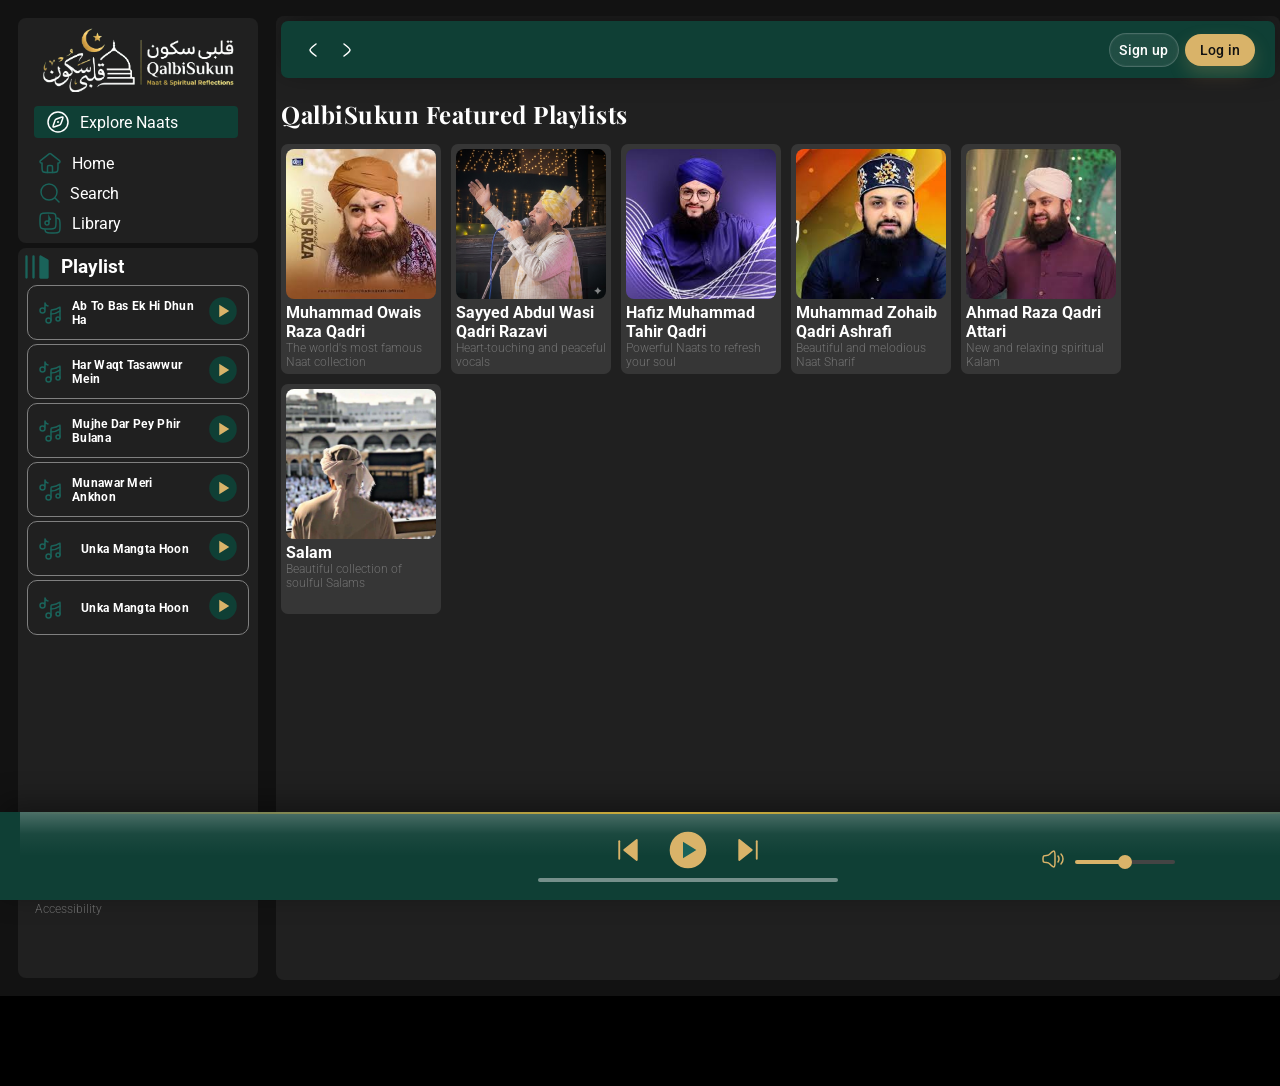
<file: index.html>
<!DOCTYPE html>
<html lang="en">

<head>
    <meta charset="UTF-8">
    <meta name="viewport" content="width=device-width, initial-scale=1.0">
    <link rel="icon" type="image/png" href="img/favicon.png">
    
    <!-- Google Fonts: Playfair Display (Headings) and Roboto (Body/Nav) -->
    <link
        href="https://fonts.googleapis.com/css2?family=Playfair+Display:wght@600;700&family=Roboto:wght@300;400;500&display=swap"
        rel="stylesheet">
    <title>'Spotify - Web Player: Music for everyone'</title>
    <link rel="stylesheet" href="css/style.css">
    <link rel="stylesheet" href="css/utility.css">

</head>

<body>

    <div class="cantainer flex bg-black ">
        <div class="left ">
            <div class="close">
                <img class="invert" src="img/close.svg" alt="">
            </div>
            <div class="home bg-grey rounded m1 p1">

                <div class="logo">
                    <img width="200px" src="img/logo.png" alt="">
                </div>
                <div class="Explore">
                    <img class="invert" src="img/explore.svg" alt="">
                    <div>Explore Naats</div>
                </div>

                <div class="shortcontainer">
                    <div class="house">
                        <img src="img/Home.svg" id="logo">
                        <div>Home</div>
                    </div>
                    <div class="search-box">
                        <img src="img/search.svg" class="search-icon" style="cursor: pointer;">

                        <div class="search-text">Search</div>

                        <input type="text" id="searchInput" placeholder="Search song...">
                    </div>
                    <div class="Library">
                        <img src="img/library.svg" alt="">
                        <div>Library</div>
                    </div>
                </div>
            </div>
            <div class="libirary bg-grey rounded m1 p1">
                <div class="heading ">
                    <img src="img/Playlist.svg" alt="">
                    <h3>Playlist</h3>

                </div>

                <div class="songlist">
                    <ul>
                        <li>
                            <img class="invert" src="img/" alt="">
                            <div class="info">
                                <div>Song Name</div>
                                <div>song Artist</div>
                            </div>
                            <div class="playnow">

                                <img class="invert" src="img/play.svg" alt="">
                            </div>
                        </li>
                    </ul>
                </div>
                <div class="footer">
                    <div><a href="https://www.spotify.com/in-en/legal/"><span>Legal</span></a></div>
                    <div><a href="https://www.spotify.com/in-en/safetyandprivacy/"><span>Safety & Privacy
                                Center</span></a></div>
                    <div><a href="https://www.spotify.com/in-en/legal/privacy-policy/"><span>Privacy Policy</span></a>
                    </div>
                    <div><a href="https://www.spotify.com/in-en/legal/cookies-policy/"><span>Cookies</span></a></div>
                    <div><a href="https://www.spotify.com/in-en/legal/privacy-policy/#s3"><span>About Ads</span></a>
                    </div>
                    <div><a href="https://www.spotify.com/in-en/accessibility/"><span>Accessibility</span></a></div>

                </div>
            </div>

        </div>

        <div class="right  bg-grey rounded  p1">
            <div class="header">
                <div class="nav">
                    <div class="hamburgerContainer">
                        <img class="invert hamburger" src="img/hamburger.svg" alt="">
                        <img src="img/arrow1.svg" alt="">
                        <img src="img/arrow2.svg" alt="">

                    </div>
                </div>
                <div id="authArea">
                    <!-- <div class="signuplogo">
                        <img width="32px" height="32px" src="img/signuplogo.jpg" alt="">
                    </div> -->
                    <button id="signupBtn" class="signupbtn">Sign up</button>
                    <button id="loginBtn" class="loginbtn">Log in</button>
                </div>

                <!-- 👤 Profile -->
                <div id="profile" style="display:none;">
                    <img id="avatarImg" class="avatar">
                </div>
            </div>

            <!-- 🔥 IMPORTANT: header ke bahar -->
            <div id="dropdown"></div>

            <!-- 👤 Profile Card Modal -->
            <div id="profileCardModal" class="profile-card-modal">
                <div class="profile-card-content">
                    <img id="profileCardImg" class="profile-card-img" src="img/default.jpg" alt="">
                    <h3 id="profileCardName">Username</h3>
                    <p id="profileCardEmail">email@example.com</p>
                    <button id="logoutBtn" class="logout-btn">Logout</button>
                </div>
            </div>

            <div class="SpotifyPlaylist">
                <h2>QalbiSukun Featured Playlists</h2>
                <div class="cardcantainer">

                    <!-- Card 1: Muhammad Owais Raza Qadri -->
                    <div data-folder="Muhammad Owais Raza Qadr" class="card">
                        <div class="play">
                            <svg width="40" height="40" viewBox="0 0 24 24" xmlns="http://www.w3.org/2000/svg">
                                <defs>
                                    <linearGradient id="grad1" x1="0%" y1="0%" x2="100%" y2="100%">
                                        <stop offset="0%" stop-color="#1ED760" />
                                        <stop offset="100%" stop-color="#1DB954" />
                                    </linearGradient>
                                </defs>
                                <circle cx="12" cy="12" r="11" fill="url(#grad1)" />
                                <polygon points="9,7 17,12 9,17" fill="black" />
                            </svg>
                        </div>
                        <img src="img/owais_raza.jpg" alt="">
                        <h4>Muhammad Owais Raza Qadri</h4>
                        <p>The world's most famous Naat collection</p>
                    </div>

                    <!-- Card 2: Sayyed Abdul Wasi Qadri Razavi -->
                    <div data-folder="Sayyed Abdul Wasi Qadri Razavi" class="card">
                        <div class="play">
                            <svg width="40" height="40" viewBox="0 0 24 24" xmlns="http://www.w3.org/2000/svg">
                                <defs>
                                    <linearGradient id="grad2" x1="0%" y1="0%" x2="100%" y2="100%">
                                        <stop offset="0%" stop-color="#1ED760" />
                                        <stop offset="100%" stop-color="#1DB954" />
                                    </linearGradient>
                                </defs>
                                <circle cx="12" cy="12" r="11" fill="url(#grad2)" />
                                <polygon points="9,7 17,12 9,17" fill="black" />
                            </svg>
                        </div>
                        <img width="80" height="150" src="img/sayyed_wasi.png" alt="">
                        <h4>Sayyed Abdul Wasi Qadri Razavi</h4>
                        <p>Heart-touching and peaceful vocals</p>
                    </div>
                    <!-- Card 3: Hafiz Muhammad Tahir Qadri -->
                    <div data-folder="Hafiz Muhammad Tahir Qadri" class="card">
                        <div class="play">
                            <svg width="40" height="40" viewBox="0 0 24 24" xmlns="http://www.w3.org/2000/svg">
                                <defs>
                                    <linearGradient id="grad2" x1="0%" y1="0%" x2="100%" y2="100%">
                                        <stop offset="0%" stop-color="#1ED760" />
                                        <stop offset="100%" stop-color="#1DB954" />
                                    </linearGradient>
                                </defs>
                                <circle cx="12" cy="12" r="11" fill="url(#grad2)" />
                                <polygon points="9,7 17,12 9,17" fill="black" />
                            </svg>
                        </div>
                        <img width="80" height="150" src="img/tahir-qadri.jpg" alt="">
                        <h4>Hafiz Muhammad Tahir Qadri</h4>
                        <p>Powerful Naats to refresh your soul</p>
                    </div>

                    <!-- Card 4: Muhammad Zohaib Qadri Ashrafi -->
                    <div data-folder="Muhammad Zohaib Qadri Ashrafi" class="card">
                        <div class="play">
                            <svg width="40" height="40" viewBox="0 0 24 24" xmlns="http://www.w3.org/2000/svg">
                                <defs>
                                    <linearGradient id="grad2" x1="0%" y1="0%" x2="100%" y2="100%">
                                        <stop offset="0%" stop-color="#1ED760" />
                                        <stop offset="100%" stop-color="#1DB954" />
                                    </linearGradient>
                                </defs>
                                <circle cx="12" cy="12" r="11" fill="url(#grad2)" />
                                <polygon points="9,7 17,12 9,17" fill="black" />
                            </svg>
                        </div>
                        <img width="80" height="150" src="img/zohaib_ashrafi.jpg" alt="">
                        <h4>Muhammad Zohaib Qadri Ashrafi</h4>
                        <p>Beautiful and melodious Naat Sharif</p>
                    </div>

                    <!-- Card 5: Ahmad Raza Qadri Attari-->
                    <div data-folder="Ahmad Raza Qadri Attari" class="card">
                        <div class="play">
                            <svg width="40" height="40" viewBox="0 0 24 24" xmlns="http://www.w3.org/2000/svg">
                                <defs>
                                    <linearGradient id="grad2" x1="0%" y1="0%" x2="100%" y2="100%">
                                        <stop offset="0%" stop-color="#1ED760" />
                                        <stop offset="100%" stop-color="#1DB954" />
                                    </linearGradient>
                                </defs>
                                <circle cx="12" cy="12" r="11" fill="url(#grad2)" />
                                <polygon points="9,7 17,12 9,17" fill="black" />
                            </svg>
                        </div>
                        <img width="80" height="150" src="img/ahmed_raza.jpg" alt="">
                        <h4>Ahmad Raza Qadri Attari</h4>
                        <p>New and relaxing spiritual Kalam</p>
                    </div>

                    <!-- Card 6: Salam-->
                    <div data-folder="Salam" class="card">
                        <div class="play">
                            <svg width="40" height="40" viewBox="0 0 24 24" xmlns="http://www.w3.org/2000/svg">
                                <defs>
                                    <linearGradient id="grad2" x1="0%" y1="0%" x2="100%" y2="100%">
                                        <stop offset="0%" stop-color="#1ED760" />
                                        <stop offset="100%" stop-color="#1DB954" />
                                    </linearGradient>
                                </defs>
                                <circle cx="12" cy="12" r="11" fill="url(#grad2)" />
                                <polygon points="9,7 17,12 9,17" fill="black" />
                            </svg>
                        </div>
                        <img src="img/Salam.jpg" alt="">
                        <h4>Salam</h4>
                        <p>Beautiful collection of soulful Salams</p>
                    </div>


                </div>


            </div>

        </div>
    </div>
    </div>
    <div class="playbar">

        <div class="playbar-left">
            <img id="albumArt" class="album-art" style="display: none;">
            <div class="songinfo"></div>
        </div>

        <div class="songbutton">
            <div class="songbutton-icons">
                <img id="previous" src="img/previous.svg" alt="prev" style="cursor: pointer;">
                <img id="play" src="img/play1.svg" alt="play" style="cursor: pointer;">
                <img id="next" src="img/next.svg" alt="next" style="cursor: pointer;">
            </div>

            <div class="seekbar">
                <div class="circle"></div>
            </div>
        </div>

        <div class="timevol">
            <div class="songtime"> </div>
            <div class="volume">
                <img class="volume-icon" src="img/volume.svg" style="cursor: pointer;">
                <div class="range">

                    <input type="range" name="volume" min="0" max="100" value="50">
                </div>
            </div>
        </div>
    </div>
    <script src="script.js" defer></script>
</body>

</html>
</file>
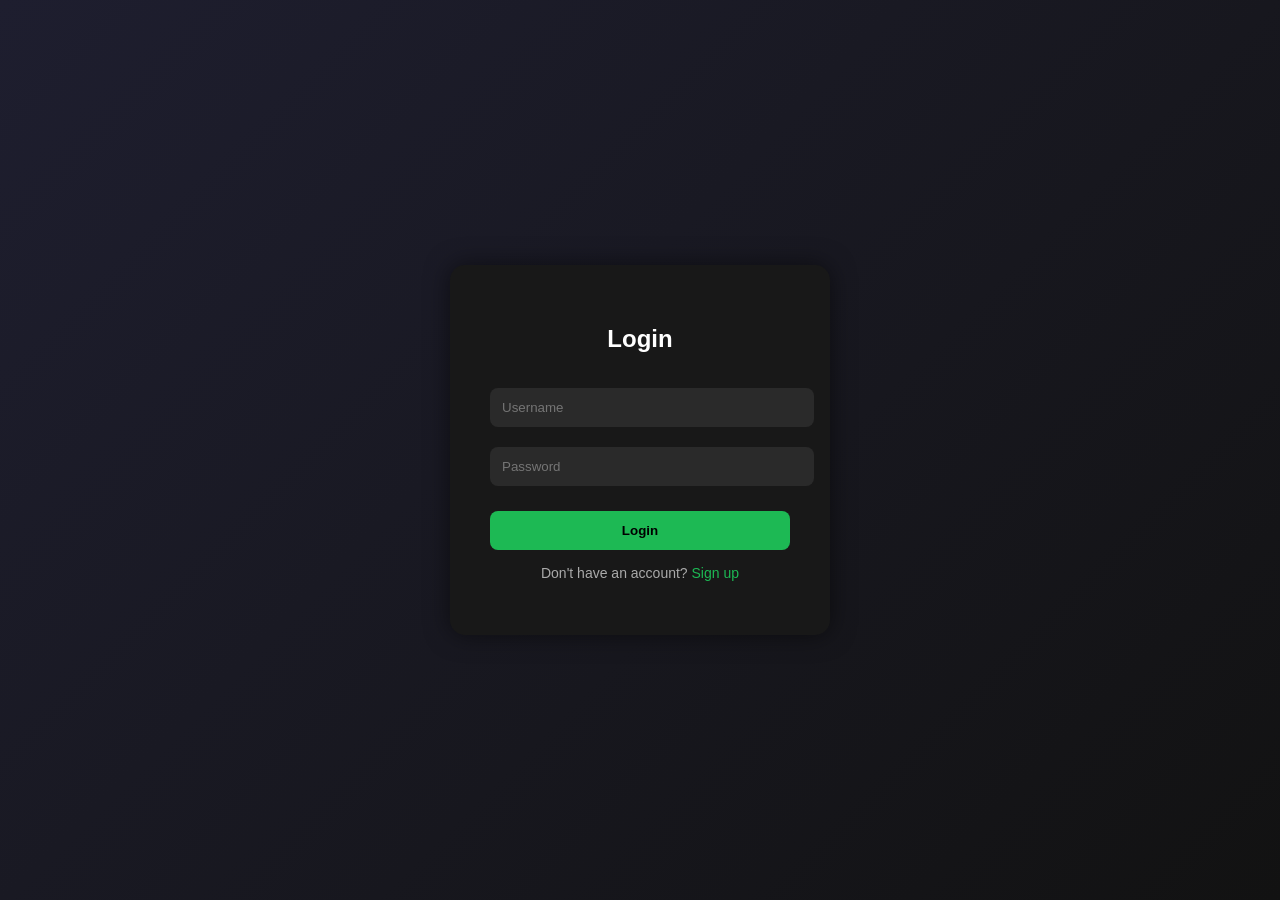
<file: Login.html>
<!DOCTYPE html>
<html lang="en">
<head>
<meta charset="UTF-8">
<meta name="viewport" content="width=device-width, initial-scale=1.0">
<title>Login</title>

<style>

/* 🔥 Background */
body {
    margin: 0;
    font-family: Arial, sans-serif;
    background: linear-gradient(135deg, #1e1e2f, #121212);
    height: 100vh;
    display: flex;
    justify-content: center;
    align-items: center;
}

/* 🔥 Card */
.login-container {
    background: #181818;
    padding: 40px;
    border-radius: 15px;
    width: 300px;
    box-shadow: 0 0 25px rgba(0,0,0,0.5);
    text-align: center;
}

/* 🔥 Title */
.login-container h2 {
    color: white;
    margin-bottom: 25px;
}

/* 🔥 Inputs */
.login-container input {
    width: 100%;
    padding: 12px;
    margin: 10px 0;
    border: none;
    outline: none;
    border-radius: 8px;
    background: #2a2a2a;
    color: white;
}

/* 🔥 Button */
.login-container button {
    width: 100%;
    padding: 12px;
    margin-top: 15px;
    border: none;
    border-radius: 8px;
    background: #1db954;
    color: black;
    font-weight: bold;
    cursor: pointer;
    transition: 0.3s;
}

.login-container button:hover {
    background: #1ed760;
}

/* 🔥 Extra */
.login-container p {
    color: #aaa;
    font-size: 14px;
    margin-top: 15px;
}

.login-container a {
    color: #1db954;
    text-decoration: none;
}

</style>
</head>

<body>

<div class="login-container">
    <h2>Login</h2>

    <input type="text" id="username" placeholder="Username">
    <input type="password" id="password" placeholder="Password">

    <button id="loginBtn">Login</button>

    <p>Don't have an account? <a href="signup.html">Sign up</a></p>
</div>

<script>

document.getElementById("loginBtn").addEventListener("click", () => {

    let username = document.getElementById("username").value;
    let password = document.getElementById("password").value;

    let user = JSON.parse(localStorage.getItem("user"));

    if (user && user.username === username && user.password === password) {
        
        alert("Login Successful!");

        // 🔥 Set loggedIn flag
        localStorage.setItem("loggedIn", "true");

        window.location.href = "index.html";

    } else {
        alert("Invalid Username or Password!");
    }
});

</script>

</body>
</html>
</file>
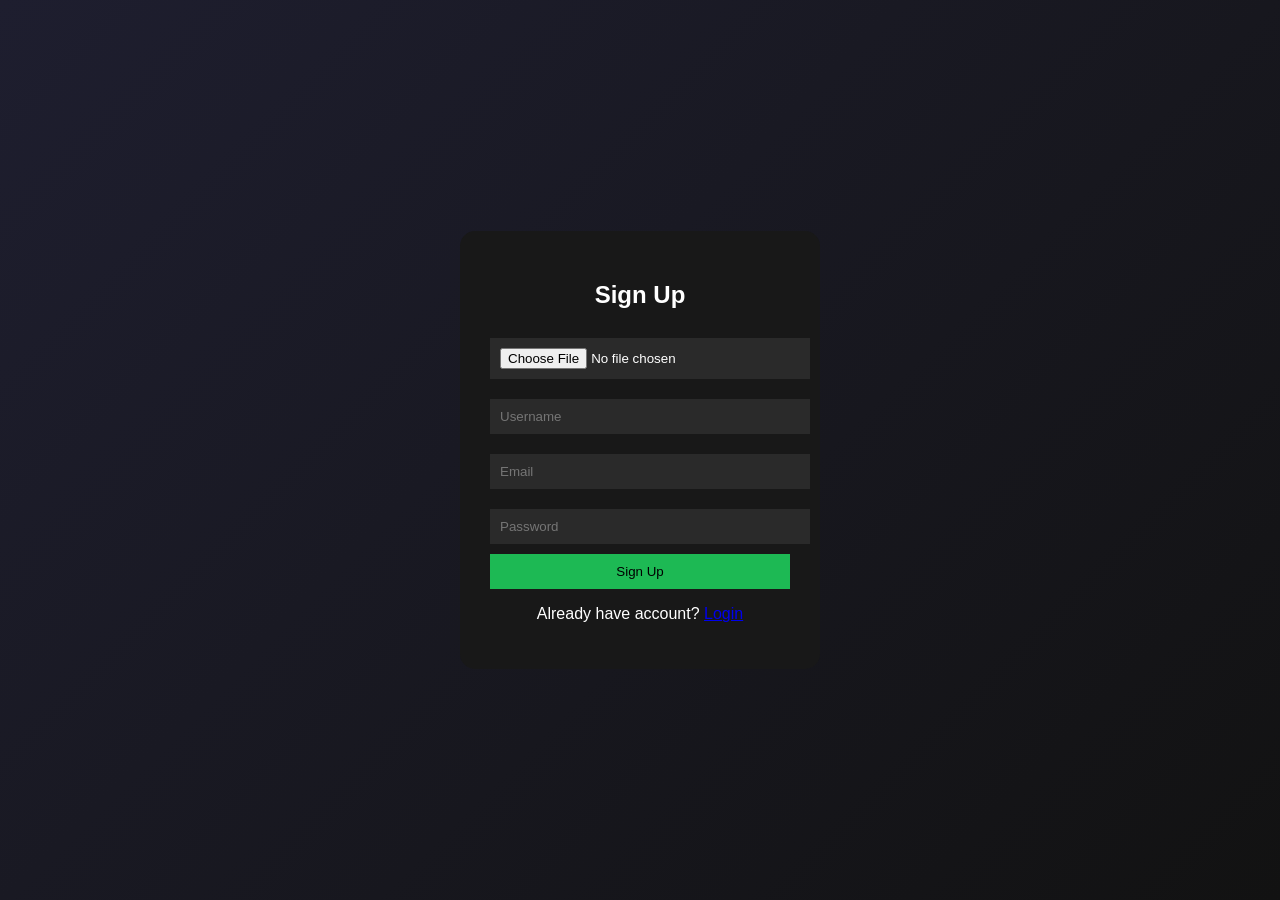
<file: Signup.html>
<!DOCTYPE html>
<html lang="en">
<head>
<meta charset="UTF-8">
<meta name="viewport" content="width=device-width, initial-scale=1.0">
<title>Sign Up</title>

<style>
body {
    margin: 0;
    font-family: Arial;
    background: linear-gradient(135deg,#1e1e2f,#121212);
    display: flex;
    justify-content: center;
    align-items: center;
    height: 100vh;
}
.box {
    background: #181818;
    padding: 30px;
    border-radius: 15px;
    width: 300px;
    text-align: center;
}
input {
    width: 100%;
    padding: 10px;
    margin: 10px 0;
    background: #2a2a2a;
    border: none;
    color: white;
}
button {
    width: 100%;
    padding: 10px;
    background: #1db954;
    border: none;
    cursor: pointer;
}
.google {
    margin-top: 10px;
    background: white;
    display: flex;
    align-items: center;
    justify-content: center;
    gap: 10px;
}
</style>
</head>

<body>

<div class="box">
    <h2 style="color:white;">Sign Up</h2>
     <input type="file" id="avatar" accept="image/*">
    <input type="text" id="username" placeholder="Username">
    <input type="email" id="email" placeholder="Email">
    <input type="password" id="password" placeholder="Password">

    <button id="signupBtn">Sign Up</button>

  

    <p style="color:white;">
        Already have account? <a href="login.html">Login</a>
    </p>
</div>

<script>
document.getElementById("signupBtn").addEventListener("click", () => {

    document.getElementById("signupBtn").addEventListener("click", async () => {
    let username = document.getElementById("username").value;
    let email = document.getElementById("email").value;
    let password = document.getElementById("password").value;
    let avatarFile = document.getElementById("avatar").files[0];

    if(!username || !email || !password){
        alert("Fill all fields");
        return;
    }

    // 🔥 Avatar को Data URL में convert करो
    let avatarData = null;
    if(avatarFile) {
        const reader = new FileReader();
        await new Promise((resolve) => {
            reader.onload = (e) => {
                avatarData = e.target.result; // Data URL
                resolve();
            };
            reader.readAsDataURL(avatarFile);
        });
    }

    let user = { username, email, password, avatar: avatarData };

    localStorage.setItem("user", JSON.stringify(user));

    alert("Signup Successful");

    window.location.href = "login.html";
});
});
</script>

</body>
</html>
</file>
<file: css/style.css>
@import url('https://fonts.googleapis.com/css2?family=Roboto:ital,wght@0,100..900;1,100..900&display=swap');


* {
    margin: 0;
    padding: 0;
    font-family: "Roboto", sans-serif;

}

body {
    font-family: 'Roboto', sans-serif;
    -webkit-font-smoothing: antialiased;
}

/* Featured Playlists Heading */
h1, h2, .card h2, .songinfo b {
    font-family: 'Playfair Display', serif;
    font-weight: 700;
    letter-spacing: 0.5px;
}

.left ul li, .header button, .login-btn, .signup-btn {
    font-family: 'Roboto', sans-serif;
    font-weight: 500; /* Thoda bold taaki clear dikhe */
    font-size: 14px;
    letter-spacing: 0.3px;
}

.songinfo p, .card p, .footer {
    font-family: 'Roboto', sans-serif;
    font-weight: 300;
    opacity: 0.8; /* Thoda halka dikhne ke liye */
}



#dropdown {
    position: fixed;
    /* 🔥 sabse important */
    top: 70px;
    right: 20px;

    background: #181818;
    color: white;
    padding: 15px;
    border-radius: 10px;

    display: none;

    z-index: 9999999;
}

#logoutBtn {
    margin-top: 10px;
    width: 100%;
    padding: 8px;
    border: none;
    border-radius: 6px;
    background: #D9B369;
    color: black;
    font-weight: bold;
    cursor: pointer;
}

#profile {
    position: relative;
    z-index: 1000;
    /* 🔥 important */

}

.container {
    display: flex;
    height: 100vh;
}

.left {
    width: 250px;
    flex-shrink: 0;
}

.right {
    flex: 1;
    overflow-y: auto;
}

.profile-card {
    position: absolute;
    top: 50px;
    right: 0;
    background: #181818;
    color: white;
    padding: 15px;
    border-radius: 10px;
    width: 200px;
    display: none;
    z-index: 9999;
}

body {
    background-color: black;
    color: white;
    padding-bottom: 90px;

}

#logo {
    cursor: pointer;
}

.home ul li {
    width: 14px;
    list-style: none;
    display: flex;
    gap: 7px;
    padding-top: 10px;
    font-weight: bold;
}

.house {
    padding: 3px 15px;
    display: flex;
    align-items: center;
    gap: 10px;


}

.search-box {
    padding: 3px 15px;
    display: flex;
    align-items: center;
    gap: 10px;

}

.Library {
    padding: 3px 15px;
    display: flex;
    align-items: center;
    gap: 10px;

}

.heading {
    display: flex;
    align-items: center;
    gap: 10px;

}

.heading img {
    width: 28px;
}

.left {
    width: 25vw;
    padding: 13px;

}

.right {

    width: 100%;
    /* 🔥 pehle 75vw tha, hata do */
    margin-top: 70px;
    flex: 1;
    /* header ke niche */
}

.libirary {
    min-height: 80vh;
    position: relative;
}



.container {
    display: flex;
    margin-top: 60px;
}

.left {
    width: 250px;
    /* fixed sidebar */
}


.right {
    margin: 16px 0;
    position: relative;
}

.footer {
    display: flex;
    font-size: 12px;
    gap: 13px;
    flex-wrap: wrap;
    position: absolute;
    bottom:50px;
    padding: 12px;
}

.footer a {
    color: gray;
    text-decoration: none;

}

.card img {
    width: 100%;
    height: 150px;
    /* 🔥 FIXED HEIGHT */
    object-fit: cover;
    /* 🔥 MAIN FIX */
    border-radius: 8px;
}

.header {
    display: flex;
    justify-content: space-between;
    align-items: center;
    background-color: #0f3f35;
    border-radius: 7px;
    height: 57px;
    z-index: 1000;
    overflow: visible;

    backdrop-filter: blur(10px);

    box-shadow: 0 -8px 30px rgba(0, 0, 0, 0.4);

}

.signuplogo {
    border-radius: 50%;
}

.signuplogo img {
    border-radius: 50%;
    border: 2px solid rgba(255, 255, 255, 0.2);
    box-shadow: 0 4px 12px rgba(0, 0, 0, 0.3);
}

#authArea {
    display: flex;
    align-items: center;
    gap: 6px;
    margin-right: 18px;
    padding: 1px 2px;
    border-radius: 15px;
    
}

#profile {
    display: flex;
    align-items: center;
    gap: 10px;
}

.header::before {
    content: "";
    position: absolute;

    background: linear-gradient(to bottom,
            rgba(255, 255, 255, 0.25),
            rgba(255, 255, 255, 0.05),
            transparent);
}

/* 
.header>* {
    padding: 10px;

} */

.nav {
    margin-left: 20px;
}

.search-box {
    display: flex;
    align-items: center;
    gap: 8px;
}

#searchInput {
    display: none;

}

/* jab active ho */
.search-box.active #searchInput {
    display: block;
}

.search-box.active .search-text {
    display: none;
    /* 🔥 text hide */
}


#searchInput {
    width: 0;
    opacity: 0;
    padding: 5px;
    border: none;
    outline: none;
    border-radius: 5px;
    transition: 0.3s ease;
}

/* active state */
.search-box.active #searchInput {
    width: 150px;
    opacity: 1;
    background: #222;
    color: white;
}

.search-box.active input {
    width: 150px;
    opacity: 1;
}

.search-box input {
    width: 0;
    opacity: 0;
    transition: 0.3s;
}


.container {
    display: flex;
    /* Sidebar aur content ko side-by-side rakhne ke liye */
}

.Explore {
    display: flex;
    align-items: center;
    gap: 10px;
    background-color: #0f3f35;
    width: 180px;
    border-radius: 4px;
    padding: 4px 12px;
    margin: 10px 11px;

}

.SpotifyPlaylist {
       padding: 20px 0;
}

.cardcantainer {
    display: flex;
    gap: 10px;
    flex-wrap: wrap;
    margin: 14px 0;
    overflow-y: auto;
    max-height: 60vh;

}

.card {
    position: relative;
    z-index: 0;
    width: 150px;
    height: auto;
}
.logo{
    padding: 0 15px;
}

:root {
    --a: 0;
}

.card {
    width: 150px;
    height: 220px;
    padding: 5px;
    border-radius: 7px;
    background-color: #363636;
    position: relative;
    transition: all .8s;
}

/* .card >*{
    padding-top: 10px;
} */
.card img {
    width: 100%;
    height: 150px;
    object-fit: cover;
    border-radius: 8px;
}

.card p {
    font-size: 12px;
    color: grey;
}

.card:hover {
    background-color: #2c2a2a;
    cursor: pointer;
    --a: 1;
}

.play {
    position: absolute;
    right: 7px;
    bottom: 66px;
    opacity: var(--a);
    transition: all 1s ease-out;
}

.button>* {
    margin: 0 12px;
}


/* .shortcontainer{
    margin: 2px;
} */

.signupbtn,
.loginbtn {
    border: none;
    outline: none;
    border-radius: 999px;
    font-weight: 700;
    letter-spacing: 0.5px;
    transition: transform 0.2s ease, box-shadow 0.2s ease, background 0.2s ease, color 0.2s ease;
    cursor: pointer;
}

.signupbtn {
    padding: 8px 8px;
    background: rgba(255, 255, 255, 0.08);
    color: #ffffff;
    border: 1px solid rgba(255, 255, 255, 0.18);
    min-width: 70px;
    box-shadow: inset 0 0 0 1px rgba(255, 255, 255, 0.04);
    backdrop-filter: blur(10px);
}

.signupbtn:hover {
    background: rgba(255, 255, 255, 0.14);
    box-shadow: 0 12px 24px rgba(0, 0, 0, 0.18), 0 0 20px rgba(255, 255, 255, 0.1);
    transform: translateY(-1px);
}

.loginbtn {
    padding: 8px 8px;
    background: #D9B369;
    color: #111;
    min-width: 70px;
    box-shadow: 0 8px 18px rgba(217, 179, 105, 0.22);
    backdrop-filter: blur(10px);
}

.loginbtn:hover {
    background: #f0d88a;
    box-shadow: 0 12px 24px rgba(217, 179, 105, 0.28), 0 0 20px rgba(217, 179, 105, 0.3);
    transform: translateY(-1px);
}


#circle {
    width: 40px;
    height: 40px;
    background: #1db954;
    border-radius: 50%;
    cursor: pointer;
}





.avatar {
    width: 40px;
    height: 40px;
    border-radius: 50%;
    object-fit: cover;
    cursor: pointer;
}



.profile-card img {
    width: 60px;
    height: 60px;
    border-radius: 50%;
}




.album-art {
    width: 45px;
    height: 45px;
    border-radius: 6px;
    object-fit: cover;
    box-shadow: 0 0 8px rgba(0, 0, 0, 0.4);
}

.playbar {
    position: fixed;
    bottom: 0;
    left: 0;
    width: 100%;

    background: #0f3f35;
    padding: 10px 20px;

    display: flex;
    align-items: center;
    justify-content: space-between;

    z-index: 1000;
    overflow: hidden;
    backdrop-filter: blur(10px);

    box-shadow: 0 -8px 30px rgba(0, 0, 0, 0.4);
}

/* white shine */
.playbar::before {
    content: "";
    position: absolute;
    top: 0;
    width: 100%;
    height: 50%;

    background: linear-gradient(to bottom,
            rgba(255, 255, 255, 0.25),
            rgba(255, 255, 255, 0.05),
            transparent);
}

/* golden line */
.playbar::after {
    content: "";
    position: absolute;
    top: 0;
    width: 100%;
    height: 2px;
    background: linear-gradient(to right, transparent, #d4af37, transparent);
}

.playbar-left {
    display: flex;
    align-items: center;
    gap: 10px;
    flex: 1;
    min-width: 0;
}

.album-art {
    width: 45px;
    height: 45px;
    border-radius: 6px;
    object-fit: cover;
}

.search-box input {
    width: 0;
    opacity: 0;
    transition: 0.3s;
}

.search-box.active input {
    width: 150px;
    opacity: 1;
}

.songbutton {
    flex: 1;
    display: flex;
    flex-direction: column;
    align-items: center;
    gap: 6px;
}

.songbutton-icons {
    display: flex;
    gap: 25px;
    align-items: center;
}

.seekbar {
    height: 4px;
    width: 100%;
    background: #ffffff6c;
    border-radius: 10px;
    position: relative;
    cursor: pointer;
    overflow: visible;
}

.circle {
    width: 14px;
    height: 14px;
    background: #D9B369;
    border-radius: 50%;
    position: absolute;
    top: 50%;
    transform: translateY(-50%);
    box-shadow: 0 0 5px #D9B369;
    cursor: pointer;
    z-index: 10;
    display: none;
}


.songbutton {
    display: flex;
    justify-content: center;
    gap: 12px;
    padding: 8px;
}

.songlist ul {
    padding: 0px;
}

.songlist ul li {
    list-style-type: decimal;
    display: flex;
    gap: 10px;
    cursor: pointer;
    padding: 12px 0;
    border: 1px solid grey;
    margin: 4px;
    border-radius: 10px;
    align-items: center;
    padding: 10px;
    justify-content: space-between;
}

.info {
    font-size: 12px;
    font-weight: bold;
}

.songlist {
    height: 360px;
    overflow: auto;
    margin-bottom: 10px;
}

.seekbar {
    height: 4px;
    width: 300px;
    /* Sirf buttons jitni width */
    background-color: #ffffff6c;
    border-radius: 10px;
    cursor: pointer;
    position: relative;
}

/* .circle {
    height: 14px;
    width: 14px;
    border-radius: 50%;
    background-color: #D9B369;
    position: absolute;
    top: 50%;
    transform: translateY(-50%);
    left: 0%;
} */

.timevol {
    display: flex;
    align-items: center;
    gap: 15px;
    min-width: 180px;
    justify-content: center;
}

.songtime {
    color: white;
    font-weight: bold;
}


.songinfo {
    flex: 1;
    /* 🔥 full space le */
    white-space: nowrap;
    overflow: hidden;
    text-overflow: ellipsis;

    color: black;
    font-weight: bold;
}



.songbutton {
    display: flex;
    flex-direction: column;
    align-items: center;
    gap: 8px;
    width: 40%;
    position: relative;
}

.songbutton-icons {
    display: flex;
    gap: 25px;
    align-items: center;
}

.songbutton img {
    .songbutton img {
        width: 30px;
        /* Bade buttons */
        cursor: pointer;
    }
}

.songbutton img:hover {
    transform: scale(1.2);
    /* Hover par thoda aur bada dikhega */
}

#play {
    width: 40px;
}




.abovebar {
    display: flex;
    justify-content: space-between;
    /* Sections ko door-door rakhega */
    align-items: center;
    width: 100%;
}

.songinfo {
    color: white;
    font-size: 15px;
    font-weight: bold;
    width: 30%;
    /* 1/3 area info ka */
    text-align: left;
    padding: 0;
    /* Text truncate logic agar naam bohot bada ho */
    white-space: nowrap;
    overflow: hidden;
    text-overflow: ellipsis;
}

.songinfo {
    font-size: 15px;
    color: white;
    font-weight: bold;
    white-space: nowrap;
    overflow: hidden;
    text-overflow: ellipsis;
    /* Apne 33% wale area ko pura use karega */
}

.songtime {
    font-size: 14px;
    color: white;
    font-weight: bold;
}

.timevol {
    width: 30%;
    display: flex;
    flex-direction: column;
    gap: 5px;

}

.volume {
    display: flex;
    align-items: center;
    gap: 10px;
    justify-content: center;
}


.close {
    display: none;
}

.hamburger {
    display: none;
}

.hamburgerContainer {
    display: flex;
    justify-content: center;
    gap: 10px;
}

.song-heading {
    padding: 8px;
}

/* Container ko sahi align karne ke liye */
.volume {
    display: flex;
    align-items: center;
    gap: 10px;
    justify-content: center;
}

/* --- Range Input (Slider) ki styling --- */
.volume input[type="range"] {
    -webkit-appearance: none;
    appearance: none;
    width: 100px;
    height: 4px;
    background: linear-gradient(to right, #D9B369 50%, #444 50%);
    border-radius: 5px;
    outline: none;
    cursor: pointer;

}

/* --- Chrome/Safari/Edge ke liye Gol Button (Thumb) --- */
.volume input[type="range"]::-webkit-slider-thumb {
    -webkit-appearance: none;
    width: 14px;
    height: 14px;
    background: #D9B369;
    border-radius: 50%;
    cursor: pointer;
}

.volume input[type="range"] {
    height: 4px;
    /* 👈 thoda bada */
}

.volume input[type="range"]::-webkit-slider-thumb {
    background: #D9B369;
    /* box-shadow: 0 0 5px #D9B369; */
}

/* --- Firefox ke liye Gol Button (Thumb) --- */
.volume input[type="range"]::-moz-range-thumb {
    width: 14px;
    height: 14px;
    background: #D9B369;
    border-radius: 50%;
    cursor: pointer;
    border: none;
}

/* Hover par thumb thoda bada hoga */
/* .volume input[type="range"]::-webkit-slider-thumb:hover {
    transform: scale(1.2);
    box-shadow: 0 0 5px #D9B369;
} */

/* Dropdown Card Styling */
#dropdown {
    display: none;
    position: absolute;
    background-color: #121212;
    /* Deep Black */
    min-width: 230px;
    border-radius: 8px;
    box-shadow: 0 16px 24px rgba(0, 0, 0, 0.5);
    z-index: 10000;
    padding: 12px;
    border: 1px solid #333;
}

#dropdown.active {
    display: block;
    animation: fadeIn 0.2s ease-out;
}

.user-card-content {
    display: flex;
    flex-direction: column;
}

.user-header {
    display: flex;
    align-items: center;
    gap: 12px;
    padding: 4px 8px 12px 8px;
}

.card-avatar {
    width: 50px;
    height: 50px;
    border-radius: 50%;
    object-fit: cover;
    border: 1px solid #333;
}

.user-details h4 {
    margin: 0;
    color: white;
    font-size: 14px;
    font-weight: 700;
}

.user-details p {
    margin: 2px 0 0;
    color: #b3b3b3;
    font-size: 11px;
}

.card-divider {
    height: 1px;
    background-color: #282828;
    margin: 8px 0;
}

/* Logout Button styling */
.logout-btn {
    width: 100%;
    display: flex;
    align-items: center;
    justify-content: space-between;
    background: transparent;
    border: 1px solid #535353;
    color: white;
    padding: 10px 12px;
    border-radius: 4px;
    font-size: 13px;
    font-weight: 600;
    cursor: pointer;
    transition: all 0.2s;
}

.logout-btn:hover {
    background-color: #333;
    border-color: #ffffff;
}

.logout-btn svg {
    stroke: #b3b3b3;
}

.logout-btn:hover svg {
    stroke: #ffffff;
}

/* 🔥 ANIMATION */
@keyframes fadeIn {
    from {
        opacity: 0;
        transform: translateY(-10px);
    }

    to {
        opacity: 1;
        transform: translateY(0);
    }
}

/* 🔐 PROFILE MODAL */
.profile-card-modal {
    display: none;
    position: fixed;
    inset: 0;
    z-index: 99999;
    background: rgba(0, 0, 0, 0.7);
    justify-content: center;
    align-items: center;
}

.profile-card-modal.active {
    display: flex;
}

.profile-card-content {
    background: #1a1a1a;
    border-radius: 12px;
    padding: 25px;
    text-align: center;
    width: 90%;
    max-width: 300px;
    box-shadow: 0 16px 40px rgba(0, 0, 0, 0.8);
    border: 1px solid #333;
    display: flex;
    flex-direction: column;
    gap: 15px;
    animation: fadeIn 0.3s ease-out;
}

.profile-card-img {
    width: 90px;
    height: 90px;
    border-radius: 50%;
    object-fit: cover;
    margin: 0 auto;
    border: 3px solid #D9B369;
}

.profile-card-content h3 {
    color: #fff;
    font-size: 18px;
    font-weight: 700;
}

.profile-card-content p {
    color: #b3b3b3;
    font-size: 14px;
}

/* 🔘 LOGOUT BUTTON */
.logout-btn {
    background: #D9B369;
    color: #000;
    border: none;
    padding: 10px;
    border-radius: 6px;
    font-weight: 700;
    cursor: pointer;
    transition: 0.2s;
}

.logout-btn:hover {
    transform: scale(1.05);
    background: #e0c589;
}

/* 1. Header ki priority set karein */
.header {
    display: flex;
    justify-content: space-between;
    align-items: center;
    background-color: #0f3f35;
    height: 57px;
    position: relative; 
    z-index: 100; /* Isse normal rakhein */
    overflow: visible;
}

/* 2. Hamburger ko sabse upar laayein */
.hamburger {
    display: none; /* Desktop par hide */
    cursor: pointer;
    position: relative;
    z-index: 10001 !important; /* Header (100) se kaafi zyada */
    padding: 10px;
}
/* 📱 MOBILE RESPONSIVE */
/* 📱 MOBILE RESPONSIVE FINAL FIX */
/* 📱 MOBILE RESPONSIVE FINAL FIX */
@media (max-width: 768px) {

    body {
        overflow-x: hidden;
       padding-bottom: 160px !important;
    }


    .hamburger {
        display: block !important;
        /* Wapas laane ke liye */
        cursor: pointer;
        z-index: 10001;
    }
    /* Jab sidebar khule toh close button bhi upar dikhe */
    .close {
        display: block !important;
        z-index: 10002 !important; 
    }

    .left {
        z-index: 10000 !important; /* Sidebar header ke upar aayega */
    }

    /* 1. Sidebar (Hamburger Menu) */
    .left {
        position: fixed;
        left: -110%;
        top: 0;
        width: 280px;
        height: 100vh;
        background: #000;
        z-index: 10000;
        transition: 0.4s cubic-bezier(0.4, 0, 0.2, 1);
        padding: 20px;
        display: block !important;
    }

    .left.active {
        left: 0;
        box-shadow: 10px 0 30px rgba(0, 0, 0, 0.8);
    }

    .close {
        display: block !important;
        /* Sidebar ke andar close button */
        position: absolute;
             top: 33px;
        right: 32px;
    }
 .nav{
    margin: 0;
 }
    

    /* 2. Content Area */
    .right {
        width: 100%;
        margin: 0 !important;
        padding: 10px !important;
    }

    /* 3. Cards Grid (2 columns like App) */
    .cardcantainer {
        display: grid !important;
        grid-template-columns: 1fr 1fr;
        gap: 12px;
        padding: 10px;
        max-height: none;
    }

    .card {
        width: 100% !important;
        height: auto !important;
        background: #181818 !important;
        padding: 10px !important;
        text-align: center;
        /* Sab beach mein */
    }


    .playbar {
        position: fixed;
        bottom: 8px;
        left: 8px;
        right: 8px;
        width: auto;
        display: flex;
        flex-direction: column; 
        background: rgba(15, 63, 53, 0.96);
        backdrop-filter: blur(15px);
        border-radius: 16px; /* Zyada round se thoda normal */
        padding: 8px 12px; /* Padding kaafi kam kar di */
        gap: 4px; /* Elements ke beech ka gap minimum */
        border: 1px solid rgba(217, 179, 105, 0.2);
        height: auto;
        z-index: 999 !important;
    }

    /* 1. Song Info - Ek line mein compact */
    .playbar-left {
        order: 1;
        width: 100%;
        display: flex;
        justify-content: center;
        align-items: center;
        gap: 8px;
    }

    .album-art {
        width: 30px !important; /* Choti image */
        height: 30px !important;
    }

    .songinfo {
        font-size: 11px !important; /* Chota text */
        max-width: 150px;
    }

    /* 2. Song Buttons - Chote icons aur kam gap */
    .songbutton {
        order: 2;
        width: 100%;
        gap: 4px;
    }

    .songbutton-icons {
        gap: 30px; /* Touch ke liye kaafi hai but space kam lega */
    }

    .songbutton img {
        width: 22px !important; /* Icons ka size chota */
    }

    #play {
        width: 30px !important; /* Play button thoda sa bada baki se */
    }

    /* 3. Seekbar - Sleek line */
    .seekbar {
        order: 3;
        width: 90% !important;
        height: 3px !important; /* Patli bar */
        margin: 4px auto !important;
    }

    /* 4. Time & Volume - Sub-compact layout */
    .timevol {
        order: 4;
        width: 100%;
        flex-direction: row; /* Mobile par bhi row mein taaki height bache */
        justify-content: space-between;
        align-items: center;
        border-top: 1px solid rgba(255, 255, 255, 0.05);
        padding-top: 4px;
    }

    .songtime {
        font-size: 10px;
    }

    .volume {
        width: 40%; /* Chota volume slider */
        gap: 5px;
    }

    .volume input[type="range"] {
        width: 60px; /* Slider ki width kam kar di */
        height: 3px;
    }

    .volume img {
        width: 14px; /* Speaker icon chota */
    }
}
</file>
<file: css/utility.css>
.border{
    border: 2px solid red;
     margin: 3px;
}
.flex{
    display: flex;
}
.justify-center{
    justify-content: center;
}
.align-center{
    align-items: center;
}

.bg-black{
    background-color: rgb(18 18 18);
    color: white;
}

.invert{
    filter: invert(1);
}
.bg-grey{
    background-color:rgb(32 32 32);
}

.rounded{
    border-radius: 8px;
}
.m1{
    margin: 5px;
}
.p1{
    padding: 5px;
}
/* Chrome, Edge, Safari */
::-webkit-scrollbar {
    width: 10px;
}

::-webkit-scrollbar-track {
    background: #0a0a0a; /* deep black */
}

::-webkit-scrollbar-thumb {
    background: #3a3a3a; /* dark grey */
    border-radius: 10px;
    border: 2px solid #0a0a0a; /* gap effect */
}

::-webkit-scrollbar-thumb:hover {
    background: #5a5a5a; /* lighter grey on hover */
}

/* Firefox */
* {
    scrollbar-width: thin;
    scrollbar-color: #3a3a3a #0a0a0a;
}
</file>
